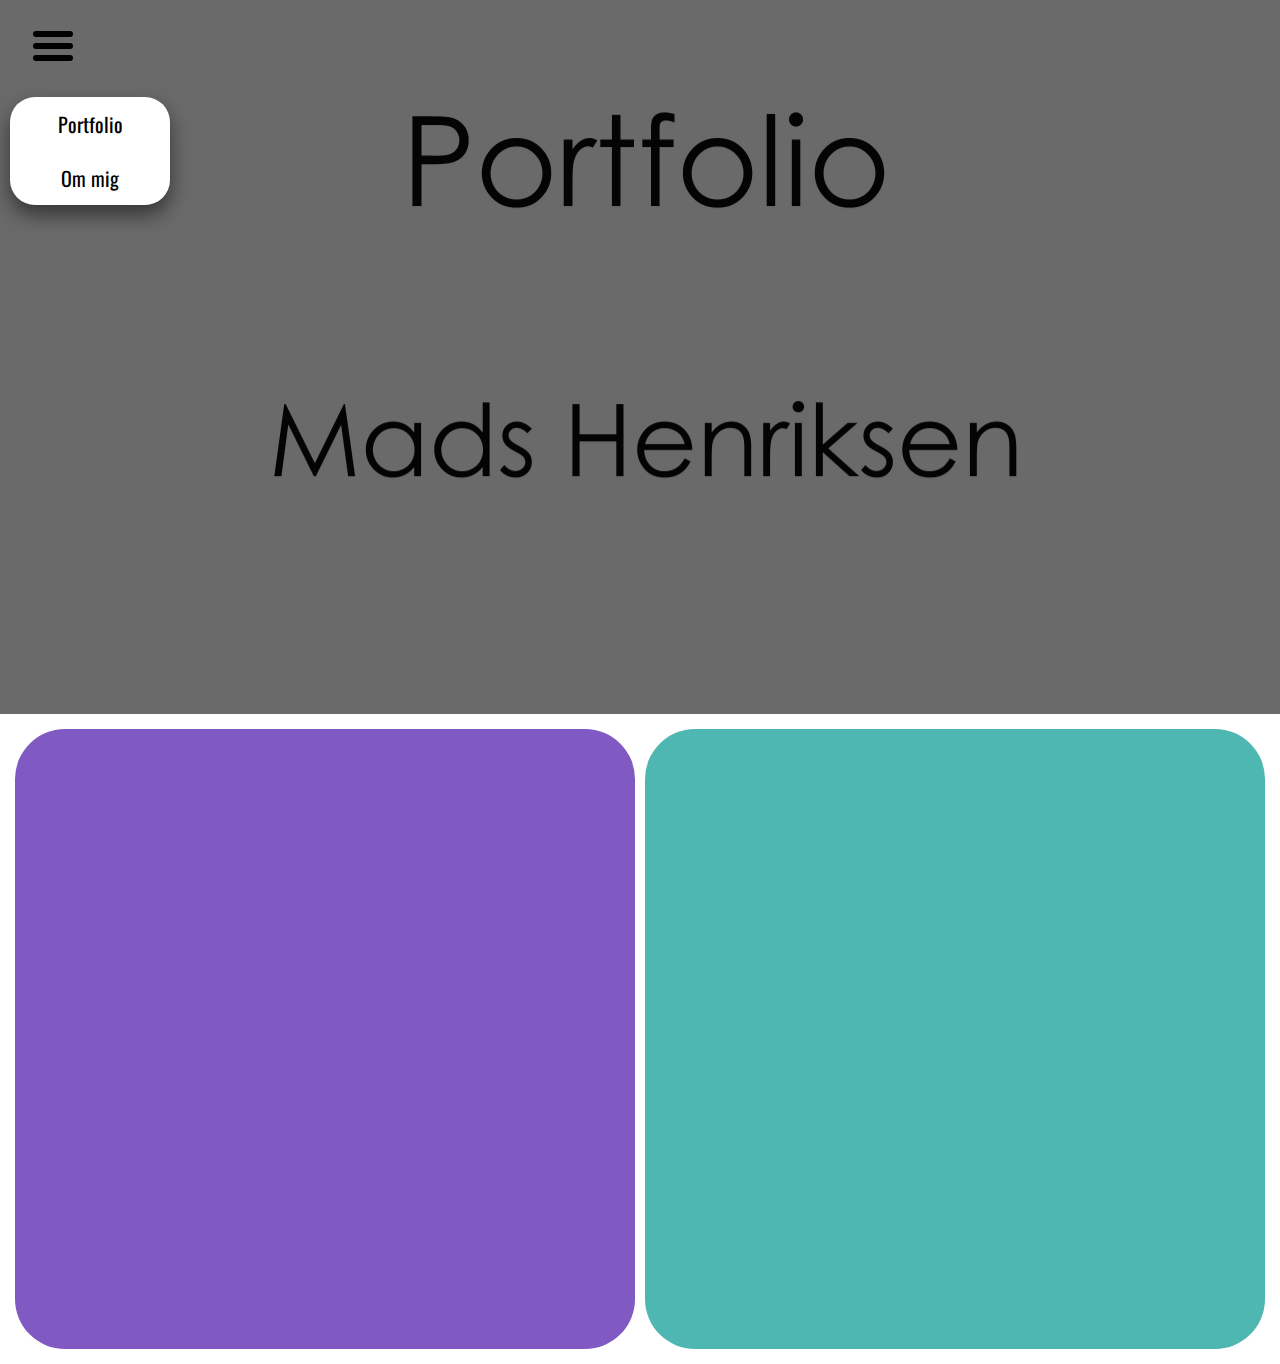
<file: Index.html>
<!DOCTYPE html>
<html lang="da">

<head>
    <meta charset="utf-8">
    <meta name="viewport" content="width=device-width, initial-scale=1.0">
    <title>Mads henriksen portfolio</title>
    <link rel="stylesheet" href="Style.css">
    <meta name="robots" content="noindex">
    <link href="https://fonts.googleapis.com/css?family=Open+Sans:300,400" rel="stylesheet">
    <link href="https://fonts.googleapis.com/css?family=Oswald:300,400" rel="stylesheet">

</head>


<body>

    <header>

        <section id="nav">

            <div class="dropdown">
                <button class="dropbtn">
            <div class="container">
                <div class="bar1"></div>
                <div class="bar2"></div>
                <div class="bar3"></div>
            </div>
        </button>
                <div class="dropdown-content">
                    <a href="index.html">Portfolio</a>
                    <a href="om.html">Om mig</a>
                </div>
            </div>
        </section>

    </header>

    <section id="splash">

    </section>


    <section id="menu">

        <div class="container">
            <img src="img/web2.jpg" alt="menu" class="image">
            <a href="web.html">
                <div class="overlay">
                    <div class="text">Stilartsite</div>

                </div>
            </a>
        </div>


        <div class="container">
            <img src="img/video1.jpg" alt="menu" class="image">
            <a href="video.html">
                <div class="overlay">
                    <div class="text">Virksomhedsvideo</div>
                </div>
            </a>
        </div>


    </section>

</body>

</html>
</file>
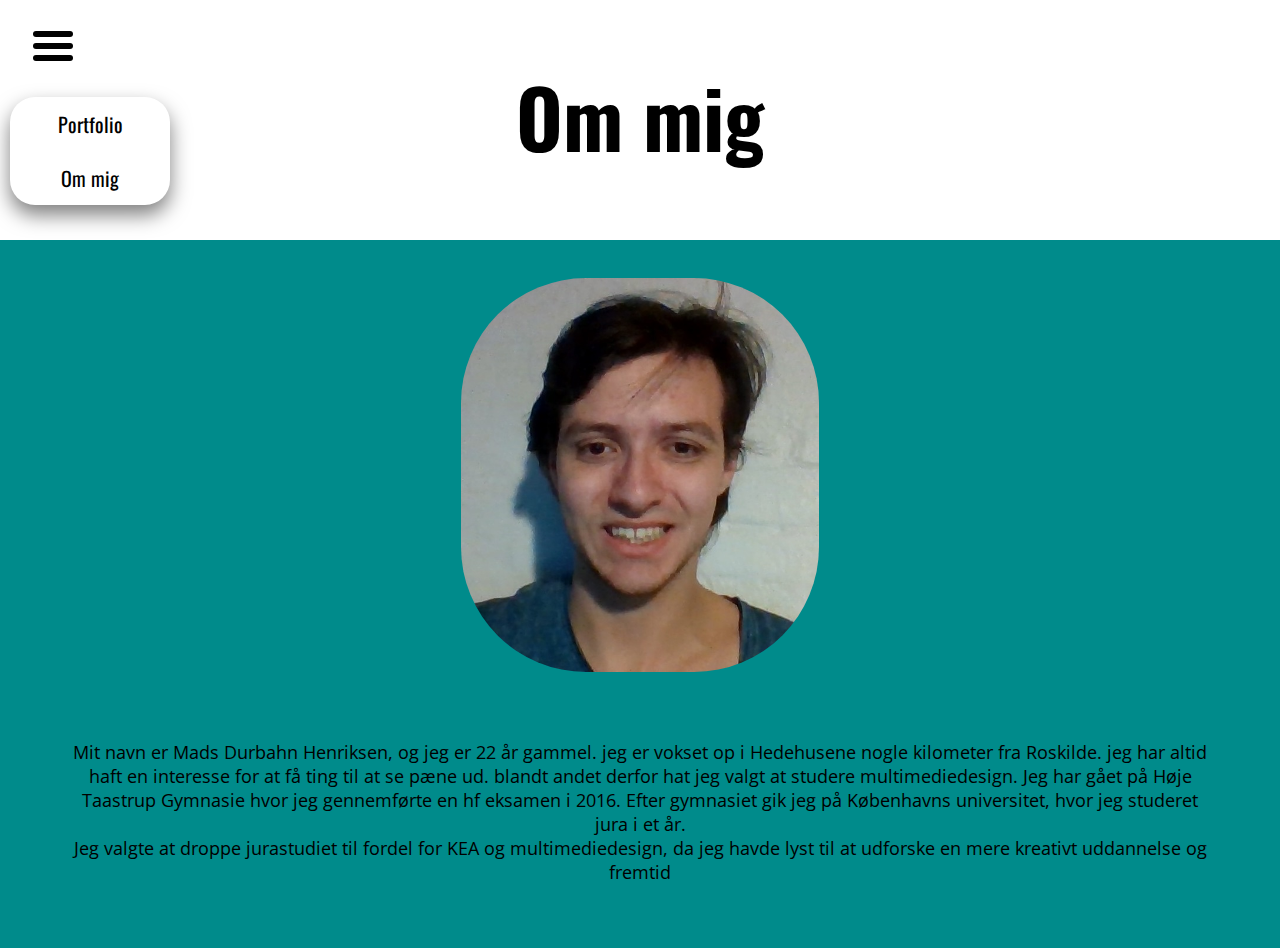
<file: om.html>
<!DOCTYPE html>
<html lang="da">

<head>
    <meta charset="utf-8">
    <meta name="viewport" content="width=device-width, initial-scale=1.0">
    <title>Mads henriksen portfolio</title>
    <link rel="stylesheet" href="Style.css">
    <meta name="robots" content="noindex">
    <link href="https://fonts.googleapis.com/css?family=Open+Sans:300,400" rel="stylesheet">
    <link href="https://fonts.googleapis.com/css?family=Oswald:300,400" rel="stylesheet">

</head>

<body>

    <header>
        <section id="nav">

            <div class="dropdown">
                <button class="dropbtn">
            <div class="container">
                <div class="bar1"></div>
                <div class="bar2"></div>
                <div class="bar3"></div>
            </div>
        </button>
                <div class="dropdown-content">
                    <a href="index.html">Portfolio</a>
                    <a href="om.html">Om mig</a>
                </div>
            </div>
        </section>
    </header>

    <section id="mig">

        <div class="column_img">

            <h1>Om mig</h1>

            <img src="img/ek1.jpg" alt="omimg">
        </div>

        <div class="column_txt">
            <p> Mit navn er Mads Durbahn Henriksen, og jeg er 22 år gammel. jeg er vokset op i Hedehusene nogle kilometer fra Roskilde. jeg har altid haft en interesse for at få ting til at se pæne ud. blandt andet derfor hat jeg valgt at studere multimediedesign.
            Jeg har gået på Høje Taastrup Gymnasie hvor jeg gennemførte en hf eksamen i 2016.
            Efter gymnasiet gik jeg på Københavns universitet, hvor jeg studeret jura i et år.
            <br>Jeg valgte at droppe jurastudiet til fordel for KEA og multimediedesign, da jeg havde lyst til at udforske en mere kreativt uddannelse og fremtid</p>
        </div>
    </section>





</body>

</html>
</file>
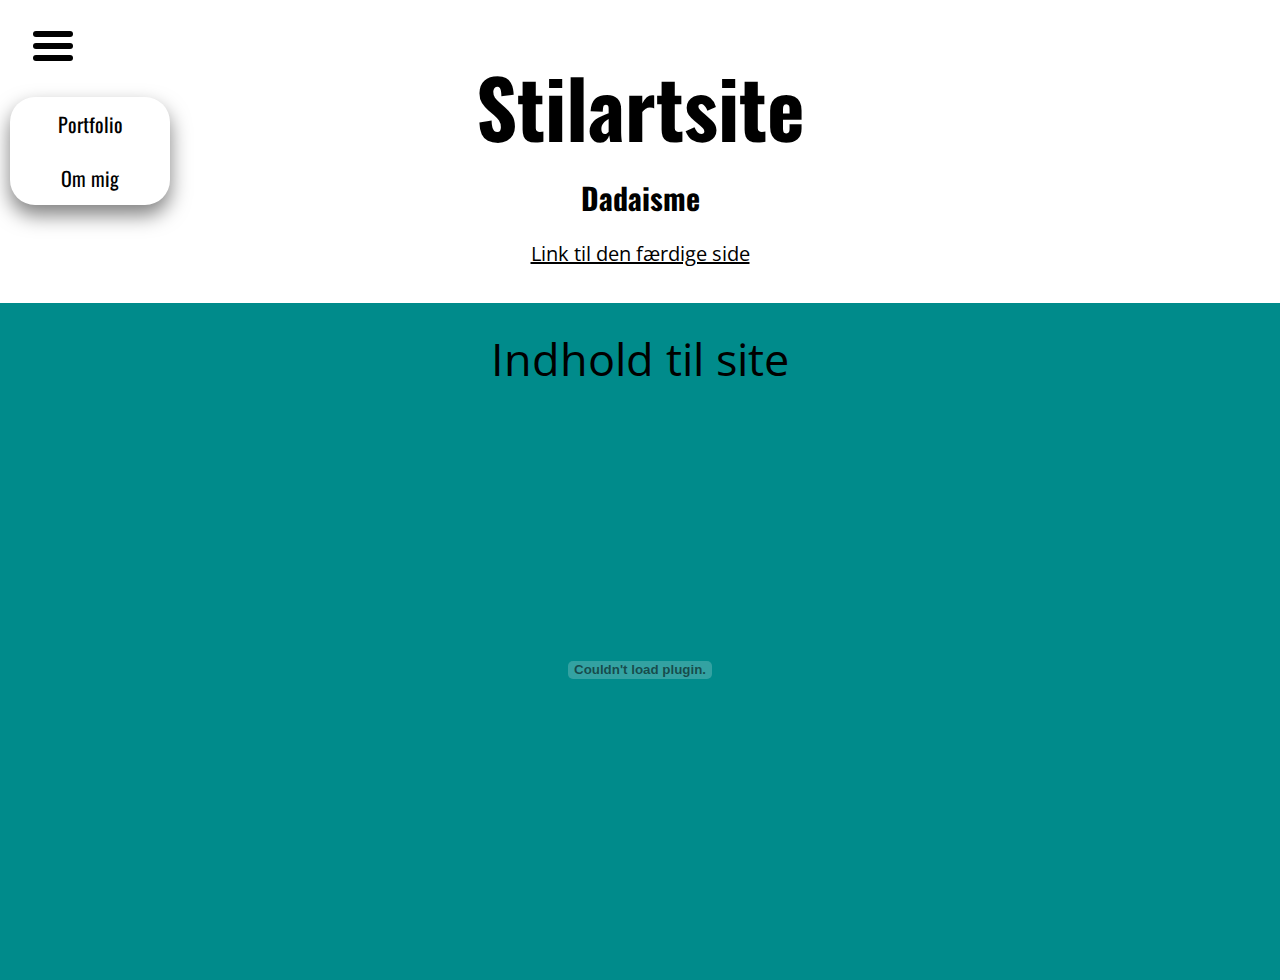
<file: web.html>
<!DOCTYPE html>
<html lang="da">

<head>
    <meta charset="utf-8">
    <meta name="viewport" content="width=device-width, initial-scale=1.0">
    <title>Mads henriksen portfolio</title>
    <link rel="stylesheet" href="Style.css">
    <meta name="robots" content="noindex">
    <link href="https://fonts.googleapis.com/css?family=Open+Sans:300,400" rel="stylesheet">
    <link href="https://fonts.googleapis.com/css?family=Oswald:300,400" rel="stylesheet">

</head>


<body>

    <header>

        <section id="nav">

            <div class="dropdown">
                <button class="dropbtn">
            <div class="container">
                <div class="bar1"></div>
                <div class="bar2"></div>
                <div class="bar3"></div>
            </div>
        </button>
                <div class="dropdown-content">
                    <a href="index.html">Portfolio</a>
                    <a href="om.html">Om mig</a>
                </div>
            </div>
        </section>

    </header>
    <div class="web">
        <section id="tekst">

            <div class="columnonetxt">

                <h1>Stilartsite</h1>
                <h2>Dadaisme</h2>

            </div>

            <div class="columntwotxt">

                <a href="http://mdurbahnh.dk/kea/01-web/04-responsive/stilartsite/final/">
                    <p>Link til den færdige side</p>
                </a>
            </div>

        </section>


        <section id="slider">
            <div class="columntxt">

                <p>Indhold til site</p>

            </div>

            <div class="responsive-object">
                <div class="pdf">

                    <embed src="img/dadaisme.pdf" />

                </div>

            </div>


        </section>

    </div>





</body>

</html>
</file>
<file: Style.css>
/* Alle*/
*{
    margin: 0;
}

/*Splash*/

#splash {
    width: 100vw;
    height: 167vw;
    background-image: url(img/spalsh_tablet_portrait.jpg);
    background-repeat: no-repeat;
    background-size: cover;
    margin-top: -100px;
    background-color: antiquewhite
}

#splash .logo img {
    padding: 10px;
    width: 6vw;
    margin-left: 90vw;
    padding-top: 4vw;

}

@media screen and (min-width: 0px) and (orientation: landscape) {
    #splash {
        background-image: url(img/spalsh_mobil_landscape.jpg);
        height: 59vw;
        width: 100vw;
        margin-top: -100px
    }
    #splash .logo img {
        padding: 10px;
        width: 6vw;
        margin-left: 90vw;
        padding-top: 6vw;
    }

}

/*TABLET*/

@media screen and (min-width: 376px) and (orientation: portrait) {
    #splash {
        background-image: url(img/spalsh_mobil_portrait.jpg);
        height: 133vw;
    }
    #splash .logo img {
        padding: 10px;
        width: 8vw;
        margin-left: 87vw;
        padding-top: 7vw;
    }
}

@media screen and (min-width: 628px) and (orientation: landscape) {
    #splash {
        background-image: url(img/spalsh_tablet_landscape.jpg);
        height: 75vw;
        margin-top: -100px;
    }
}

/*DESKTOP*/

@media screen and (min-width: 899px) and (orientation: landscape) {
    #splash {
        background-image: url(img/spalsh_desktop.jpg);
        height: 56vw;
        margin-top: -100px;
    }
}

/*Nav*/

#nav {
    background-color: transparent;
}

.dropbtn {
    background-color: transparent;
    padding: 20px;
    font-size: 20px;
    border: none;
    cursor: pointer;
}

.dropdown {
    position: relative;
    display: inline-block;
}

.dropdown-content {
    display: none;
    position: absolute;
    background-color: white;
    min-width: 160px;
    box-shadow: 0px 10px 20px 0px rgba(0, 0, 0, 0.5);
}

.dropdown-content a {
    color: black;
    padding: 12px 16px;
    text-decoration: none;
    display: block;
    font-family: 'Oswald', sans-serif;
    font-size: 20px;
}

.dropdown-content a:hover {
    background-color: transparent;
    border-radius: 25px;
}

.dropdown:hover .dropdown-content {
    display: block;
    margin-left: 10px;
    border-radius: 25px;
}

.dropdown:hover .dropbtn {
    background-color: transparent;
    border-radius: 25px;
}

.container {
    display: inline-block;
    cursor: pointer;

}

.bar1,
.bar2,
.bar3 {
    width: 40px;
    height: 6px;
    background-color:black;
    margin: 6px 0;
    transition: 0.5s;
    border-radius: 25px;
}

/*menu*/

#menu {
    display: flex;
    flex-wrap: wrap;
    margin: 5px;
    padding: 5px;
}

.container {
    position: relative;
    width: 50%;
    flex-basis: 350px;
    flex-grow: 1;
    height: auto;
    margin: 5px;
}

.image {
    display: block;
    width: 100%;
    height: auto;
    border-radius: 50px;

}

.overlay {
    position: absolute;
    top: 0;
    bottom: 0;
    left: 0;
    right: 0;
    height: 100%;
    width: 100%;
    opacity: 0;
    transition: 1.5s ;
    background-color: white;
}

.container:hover .overlay {
    opacity: 0.9;
}

.text {
    color: black;
    font-size: 40px;
    position: absolute;
    top: 50%;
    left: 50%;
    transform: translate(-50%, -50%);
    font-family: 'Oswald', sans-serif;

}

/*stilart*/
#tekst {
    text-align: center;
    display: block;
}

.columnonetxt h1 {
    font-family: 'Oswald', sans-serif;
    font-size: 80px;
    margin-top: -50px;
}

.columnonetxt h2 {
    font-family: 'Oswald', sans-serif;
    font-size: 30px;
    padding: 10px;
}

.columntwotxt p {
    padding: 10px;
    font-family: 'Open Sans', sans-serif;
    font-size: 20px;
}

a {
    text-align: center;
    color: black;
}

a:link,
a:visited {
    color: black;
}

a:hover {
    text-decoration: none;
    color:darkseagreen ;
}

a:active {
    text-decoration: none;
    color: darkseagreen;
}

/*pdf*/
.responsive-object embed {
    height: 40vw;
    width: 60%;
    text-align: center;
}

 #slider {
    text-align: center;
    background-color:darkcyan;
    display: block;
    height: 100%;
    padding-bottom: 50px;
}

.columntxt p {
    font-family: 'Open Sans', sans-serif;
    margin-top: 2vw;
    padding-top: 25px;
    padding-bottom: 25px;
    font-size: 45px;
}

/*Om*/
#mig {
    background-color: darkcyan;
    margin-top: -100px;
}

#mig h1 {
    text-align: center;
    padding-top: 60px;
    padding-bottom: 65px;
    margin-bottom: 3vw;
    font-family: 'Oswald', sans-serif;
    font-size: 80px;
    background-color: white;
}

#mig img {
    width: 28vw;
    margin-left: 36vw;
    background-color: darkcyan;
    border-radius: 125px;
}


#mig p {
    text-align: center;
    font-family: 'Open Sans', sans-serif;
    font-size: 18px;
    padding-left: 5vw;
    padding-right: 5vw;
    padding-top: 5vw;
    padding-bottom: 5vw;
    background-color: darkcyan;
}
</file>
